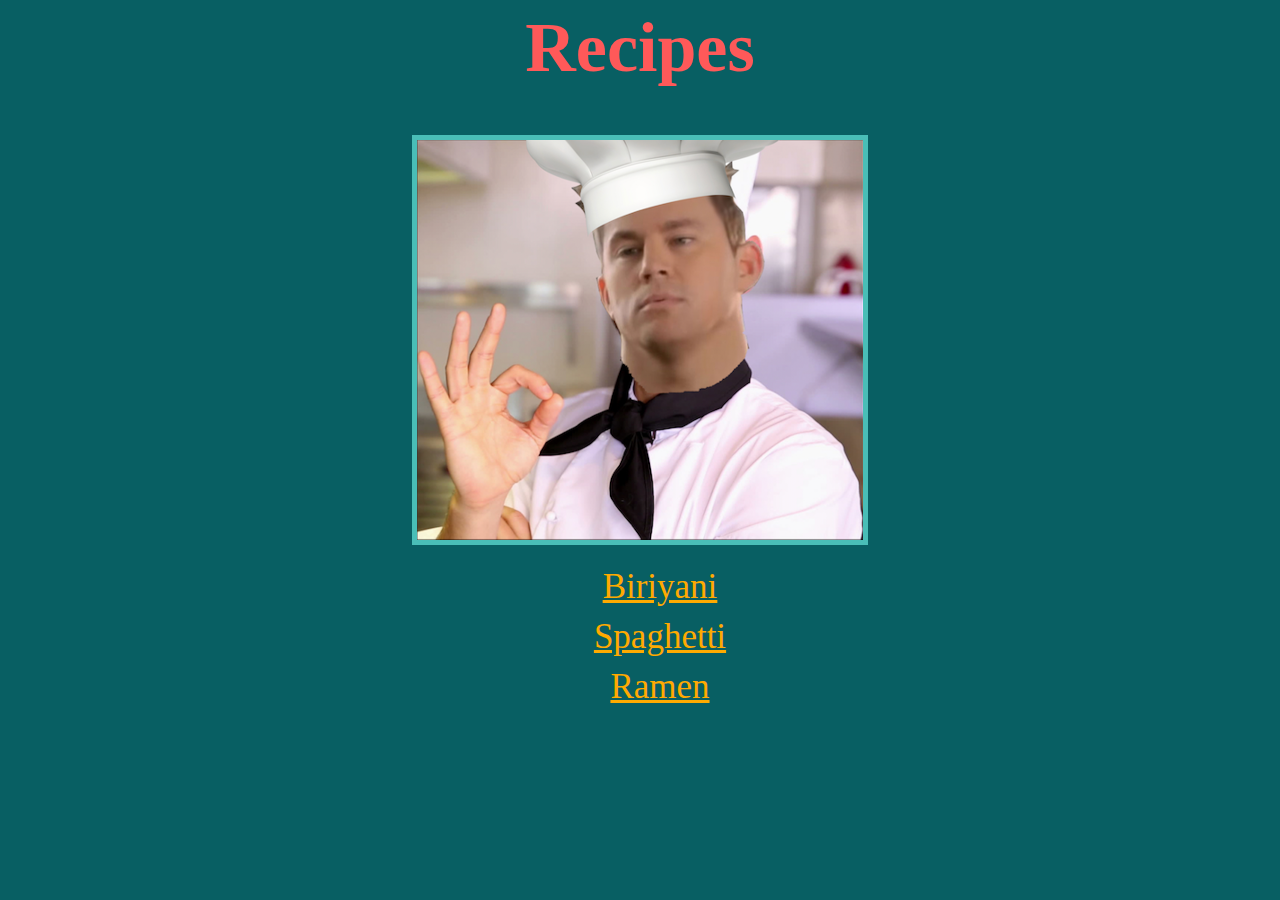
<file: index.html>
<!DOCTYPE>
<html>
	<head>
		<meta charset="UTF-8">
		<title>Recipes</title>
		<link rel="stylesheet" href="styles.css">
	</head>

	<body class="background">
		<h1 class="heading">Recipes</h1>
		<img src="./images/chef.png" alt="A very handsome chef" class="image blue-border">
		<div class="center content">
			<ul class="list"> 
				<li><a href="./recipes/biriyani.html">Biriyani</a></li>
				<li><a href="./recipes/spaghetti.html">Spaghetti</a></li>
				<li><a href="./recipes/ramen.html">Ramen</a></li>
			</ul>
		</div>
	</body>
</html>
</file>
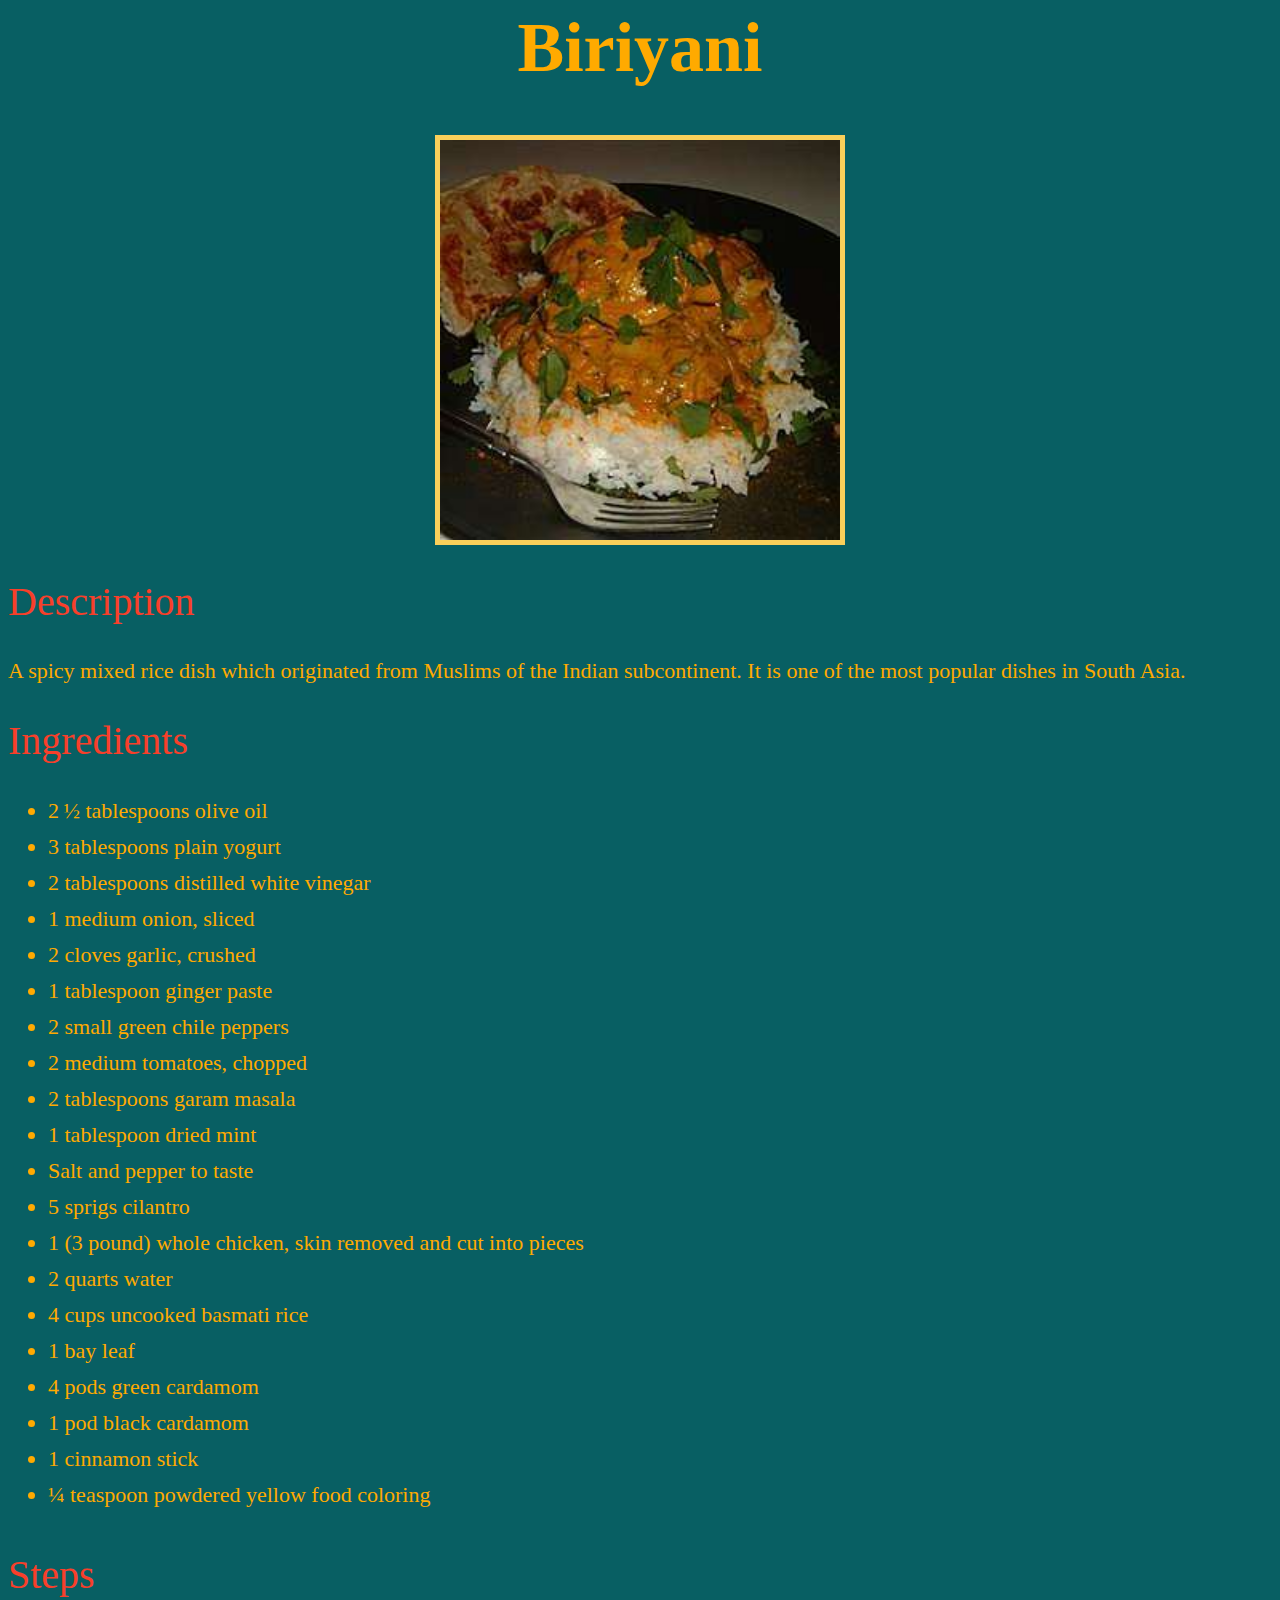
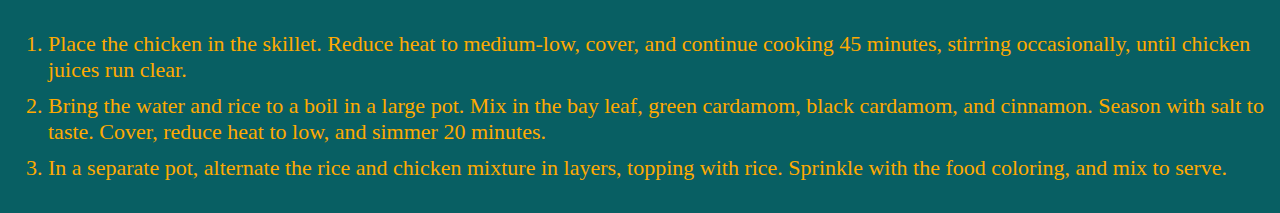
<file: recipes/biriyani.html>
<!DOCTYPE>
<html>
	<head>
		<meta charset="UTF-8">
		<title>Biriyani</title>
		<link rel="stylesheet" href="../styles.css">
	</head>

	<body class="background">
		<h1 class="recipe-heading">Biriyani</h1>
		<img class="image yellow-border" src="../images/biriyani.jpeg" alt="Yellow biriyani">
		<h2>Description</h2>
		<p class="content">A spicy mixed rice dish which originated from Muslims of the Indian subcontinent. It is one of the most popular dishes in South Asia.</p>
		<h2>Ingredients</h2>
		<ul class="content"> 
			<li>2 ½ tablespoons olive oil</li>
			<li>3 tablespoons plain yogurt</li>
			<li>2 tablespoons distilled white vinegar</li>
			<li>1 medium onion, sliced</li>
			<li>2 cloves garlic, crushed</li>
			<li>1 tablespoon ginger paste</li>
			<li>2 small green chile peppers</li>
			<li>2 medium tomatoes, chopped</li>
			<li>2 tablespoons garam masala</li>
			<li>1 tablespoon dried mint</li>
			<li>Salt and pepper to taste</li>
			<li>5 sprigs cilantro</li>
			<li>1 (3 pound) whole chicken, skin removed and cut into pieces</li>
			<li>2 quarts water</li>
			<li>4 cups uncooked basmati rice</li>
			<li>1 bay leaf</li>
			<li>4 pods green cardamom</li>
			<li>1 pod black cardamom</li>
			<li>1 cinnamon stick</li>
			<li>¼ teaspoon powdered yellow food coloring</li>
		</ul>

		<h2>Steps</h2>
		<ol class="content">
			<li>Place the chicken in the skillet. Reduce heat to medium-low, cover, and continue cooking 45 minutes, stirring occasionally, until chicken juices run clear.</li>
			<li>Bring the water and rice to a boil in a large pot. Mix in the bay leaf, green cardamom, black cardamom, and cinnamon. Season with salt to taste. Cover, reduce heat to low, and simmer 20 minutes.</li>
			<li>In a separate pot, alternate the rice and chicken mixture in layers, topping with rice. Sprinkle with the food coloring, and mix to serve.</li>
		</ol>

	</body>
</html>
</file>
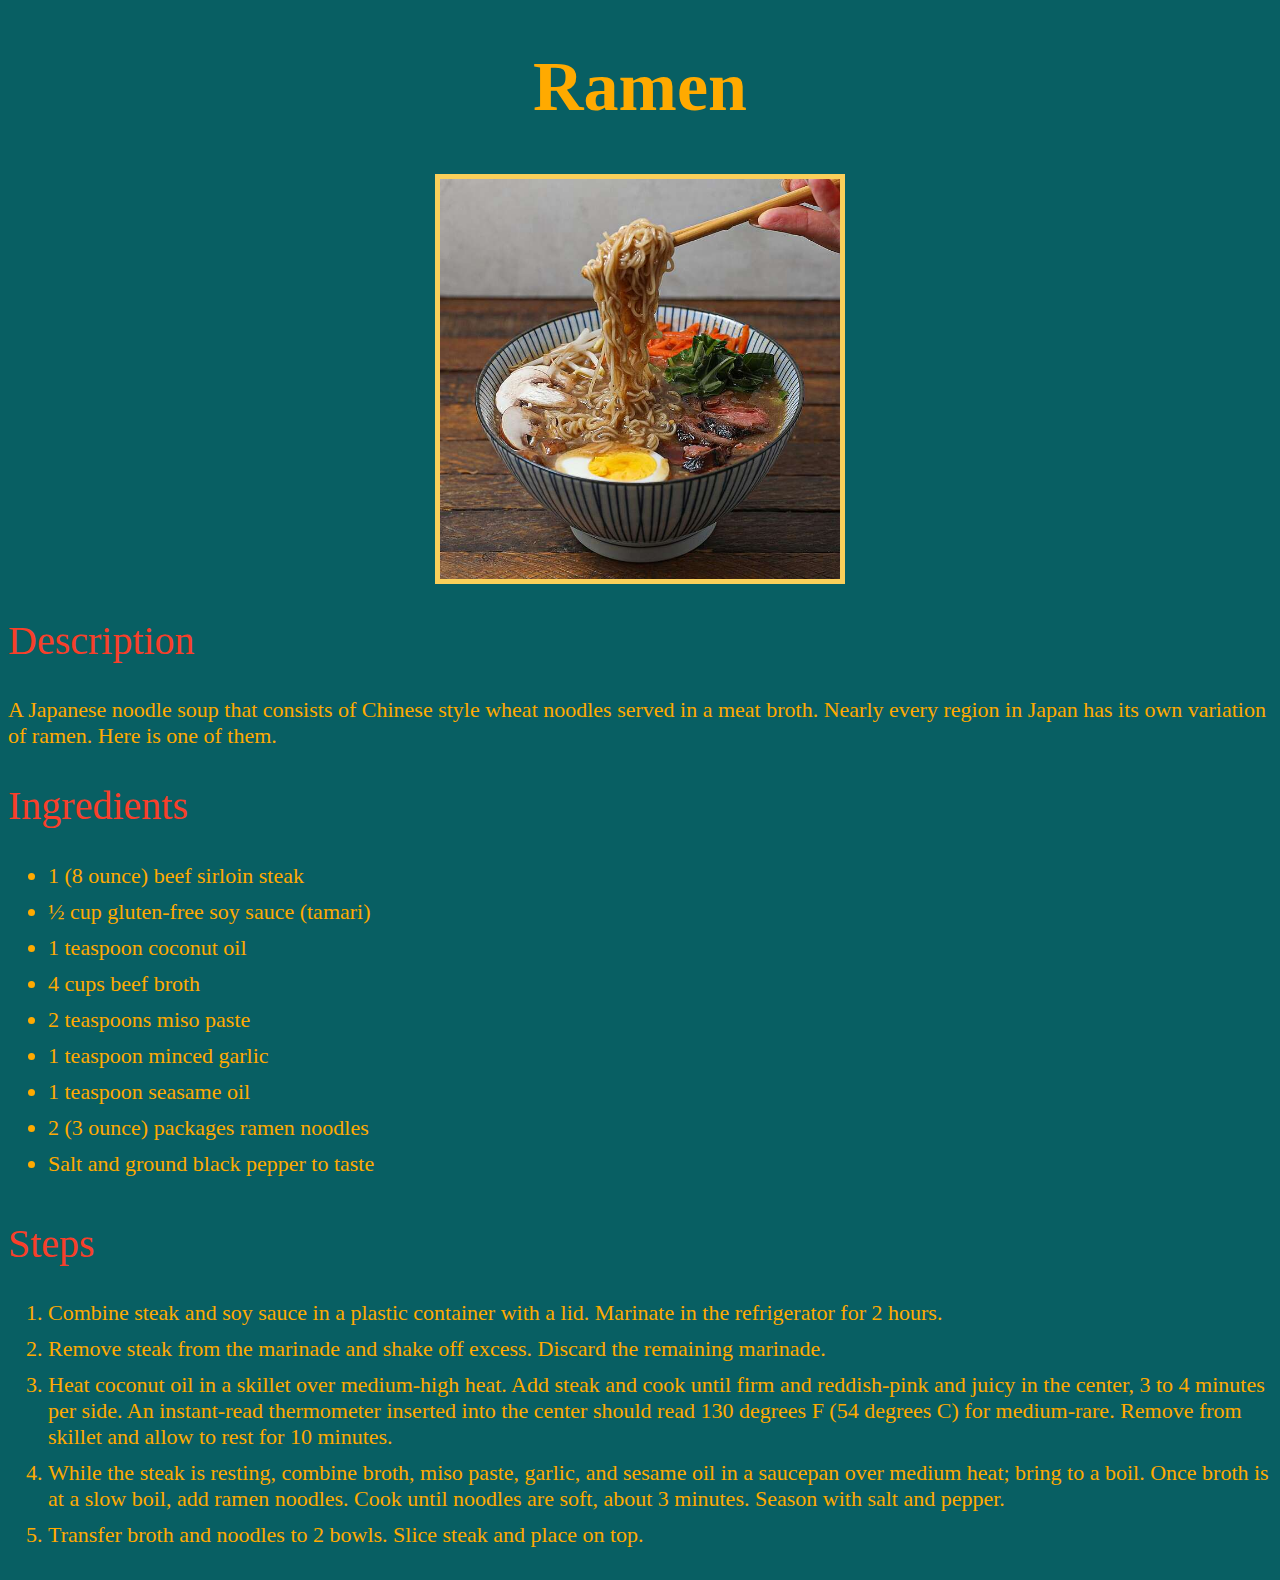
<file: recipes/ramen.html>
<!DOCTYPE html>
<html>
	<head>
		<meta charset="UTF-8">
		<title>Ramen</title>
		<link rel="stylesheet" href="../styles.css">
	</head>

	<body class="background">
		<h1 class="recipe-heading">Ramen</h1>
		<img class="image yellow-border"src="../images/ramen.jpeg" alt="A big bowl of beef ramen">
		<h2>Description</h2>
		<p class="content">A Japanese noodle soup that consists of Chinese style wheat noodles served in a meat broth. Nearly every region in Japan has its own variation of ramen. Here is one of them.</p>

		<h2>Ingredients</h2>
		<ul class="content">
			<li>1 (8 ounce) beef sirloin steak</li>
			<li>½ cup gluten-free soy sauce (tamari)</li>
			<li>1 teaspoon coconut oil</li>
			<li>4 cups beef broth</li>
			<li>2 teaspoons miso paste</li>
			<li>1 teaspoon minced garlic</li>
			<li>1 teaspoon seasame oil</li>
			<li>2 (3 ounce) packages ramen noodles</li>
			<li>Salt and ground black pepper to taste</li>
		</ul>

		<h2>Steps</h2>
		<ol class="content">
			<li>Combine steak and soy sauce in a plastic container with a lid. Marinate in the refrigerator for 2 hours.</li>
			<li>Remove steak from the marinade and shake off excess. Discard the remaining marinade.</li>
			<li>Heat coconut oil in a skillet over medium-high heat. Add steak and cook until firm and reddish-pink and juicy in the center, 3 to 4 minutes per side. An instant-read thermometer inserted into the center should read 130 degrees F (54 degrees C) for medium-rare. Remove from skillet and allow to rest for 10 minutes.</li>
			<li>While the steak is resting, combine broth, miso paste, garlic, and sesame oil in a saucepan over medium heat; bring to a boil. Once broth is at a slow boil, add ramen noodles. Cook until noodles are soft, about 3 minutes. Season with salt and pepper.</li>
			<li>Transfer broth and noodles to 2 bowls. Slice steak and place on top.</li>
		</ol>

	</body>

</html>
</file>
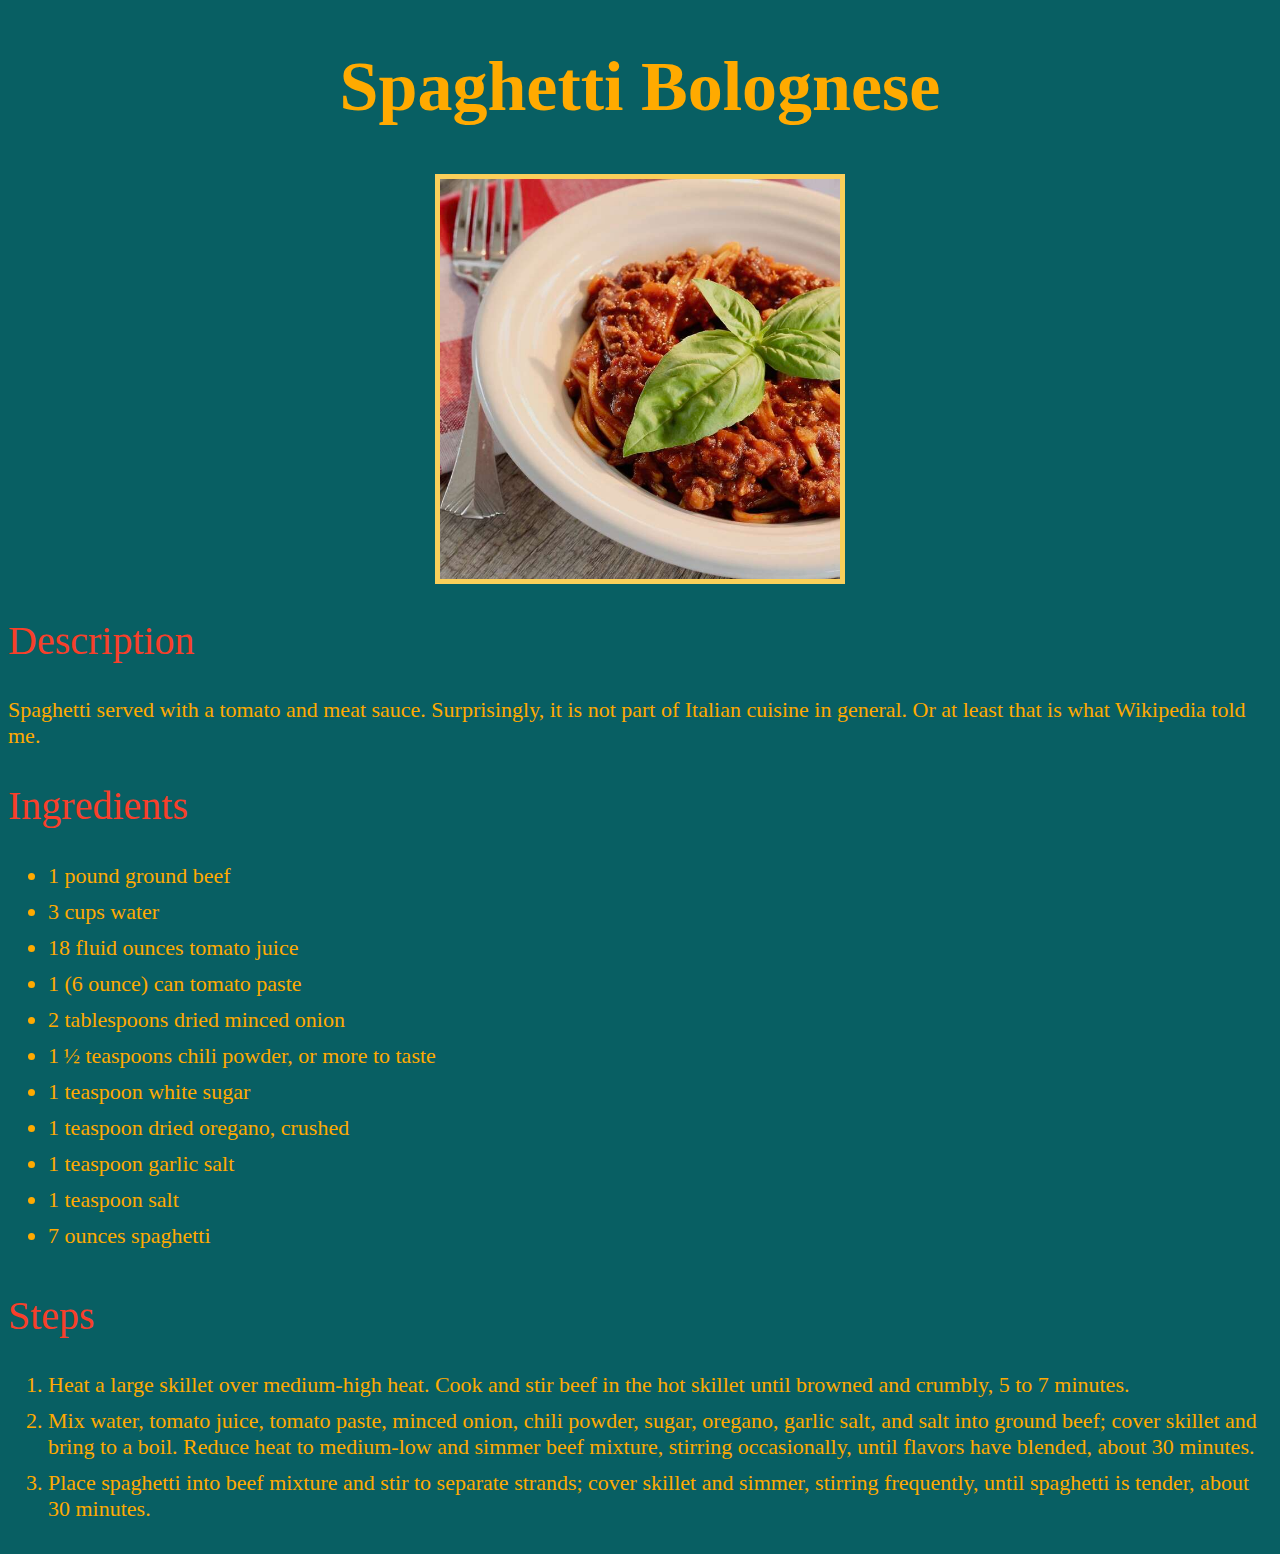
<file: recipes/spaghetti.html>
<!DOCTYPE html>
<html>
	<head>
		<meta charset="UTF-8">
		<title>Spaghetti Bolognese</title>
		<link rel="stylesheet" href="../styles.css">
	</head>

	<body class="background">
		<h1 class="recipe-heading">Spaghetti Bolognese</h1>
		<img class="image yellow-border"src="../images/spaghetti.jpeg" alt="Spaghetti with meat sauce">
		<h2>Description</h2>
		<p class="content">Spaghetti served with a tomato and meat sauce. Surprisingly, it is not part of Italian cuisine in general. Or at least that is what Wikipedia told me.</p>

		<h2>Ingredients</h2>
		<ul class="content">
			<li>1 pound ground beef</li>
			<li>3 cups water</li>
			<li>18 fluid ounces tomato juice</li>
			<li>1 (6 ounce) can tomato paste</li>
			<li>2 tablespoons dried minced onion</li>
			<li>1 ½ teaspoons chili powder, or more to taste</li>
			<li>1 teaspoon white sugar</li>
			<li>1 teaspoon dried oregano, crushed</li>
			<li>1 teaspoon garlic salt</li>
			<li>1 teaspoon salt</li>
			<li>7 ounces spaghetti</li>
		</ul>
		
		<h2>Steps</h2>
		<ol class="content">
			<li>Heat a large skillet over medium-high heat. Cook and stir beef in the hot skillet until browned and crumbly, 5 to 7 minutes.</li>
			<li>Mix water, tomato juice, tomato paste, minced onion, chili powder, sugar, oregano, garlic salt, and salt into ground beef; cover skillet and bring to a boil. Reduce heat to medium-low and simmer beef mixture, stirring occasionally, until flavors have blended, about 30 minutes.</li>
			<li>Place spaghetti into beef mixture and stir to separate strands; cover skillet and simmer, stirring frequently, until spaghetti is tender, about 30 minutes.</li>
		</ol>

	</body>
</html>
</file>
<file: styles.css>
/* styles.css */
.heading,
.recipe-heading {
	text-align: center;
	font-family: Papyrus, Garamond, serif;
	font-size: 70px;
	font-weight: 600;
}

.heading {
	color: #ff5959;
}

.recipe-heading {
	color: #ffaa00; 
}

h2 {
	font-family: Garamond, serif;
	font-size: 40px;
	font-weight: 410;
	color: hsl(6, 94%, 57%); 
}

.center {
	text-align: center;
}

.image {
	height: 400px;
	width: auto;
	display: block;
	margin: auto;
}

.blue-border,
.yellow-border {
	border-style: solid;
	border-width: thick;
}

.blue-border {
	border-color: #49beb7;
}

.yellow-border {
	border-color: #facf5a;
}

.background {
	background-color: #085f63; 
}

.list {
	list-style-type: none;
}

.content {
	font-size: 22px;
	font-family: Georgia, serif;
	color: #ffaa00;
}

li {
	padding: 0 0 10px 0;
}

li a {
	color: #ffaa00;
	font-size: 35px;
}
</file>
